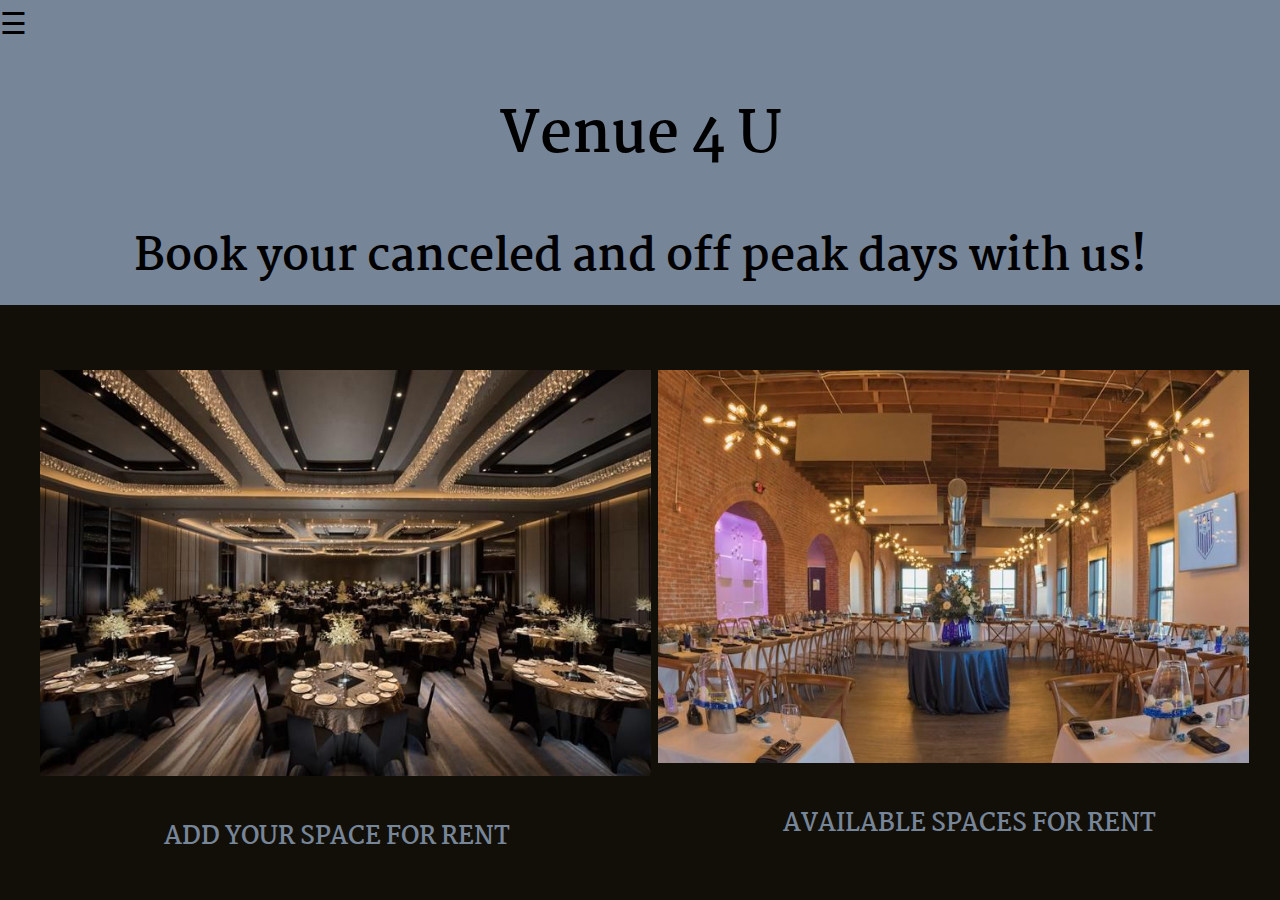
<file: index.html>
<!DOCTYPE html>
<html>
  <head>
    <meta charset="utf-8" />
    <meta http-equiv="X-UA-Compatible" content="IE=edge" />
    <title>Venue 4 You (Refactored)</title>
    <meta name="viewport" content="width=device-width, initial-scale=1" />
    <link
      href="https://cdn.jsdelivr.net/npm/bootstrap@5.0.0-beta1/dist/css/bootstrap.min.css"
      rel="stylesheet"
      integrity="sha384-giJF6kkoqNQ00vy+HMDP7azOuL0xtbfIcaT9wjKHr8RbDVddVHyTfAAsrekwKmP1"
      crossorigin="anonymous"
    />
    <link rel="preconnect" href="https://fonts.gstatic.com" />
    <link
      href="https://fonts.googleapis.com/css2?family=Martel:wght@800&display=swap"
      rel="stylesheet"
    />

    <link
      rel="stylesheet"
      type="text/css"
      media="screen"
      href="img and css/style.css"
    />
  </head>

  <body>
    <nav>
      <div id="mySidenav" class="sidenav">
        <a href="javascript:void(0)" class="closebtn" onclick="closeNav()"
          >&times;</a
        >
        <a href="index.html">Home</a>
        <a href="form.html">Enter Your Event Space</a>
        <a href="listofspace.html">Look for An Event Space</a>
      </div>

      <!-- hamburger -->
      <span style="font-size: 30px; cursor: pointer" onclick="openNav()"
        >&#9776;</span
      >

      <h1>Venue 4 U</h1>
      <h2>Book your canceled and off peak days with us!</h2>
    </nav>

    <div class="img-container">
      <a href="form.html">
        <img
          class="img1"
          src="img and css/images/home-nav-1.jpg"
          alt="event space with chandelier"
        />
        <h4>Add your space for rent</h4>
      </a>

      <a href="listofspace.html">
        <img
          class="img2"
          src="img and css/images/home-nav-1.jpeg"
          alt="garden themed skylight event space"
        />
        <h4>Available Spaces for Rent</h4>
      </a>
    </div>

    <script
      src="https://cdn.jsdelivr.net/npm/@popperjs/core@2.5.4/dist/umd/popper.min.js"
      integrity="sha384-q2kxQ16AaE6UbzuKqyBE9/u/KzioAlnx2maXQHiDX9d4/zp8Ok3f+M7DPm+Ib6IU"
      crossorigin="anonymous"
    ></script>
    <script
      src="https://cdn.jsdelivr.net/npm/bootstrap@5.0.0-beta1/dist/js/bootstrap.min.js"
      integrity="sha384-pQQkAEnwaBkjpqZ8RU1fF1AKtTcHJwFl3pblpTlHXybJjHpMYo79HY3hIi4NKxyj"
      crossorigin="anonymous"
    ></script>
    <script src="js files/frontendjs.js"></script>
  </body>
</html>
</file>
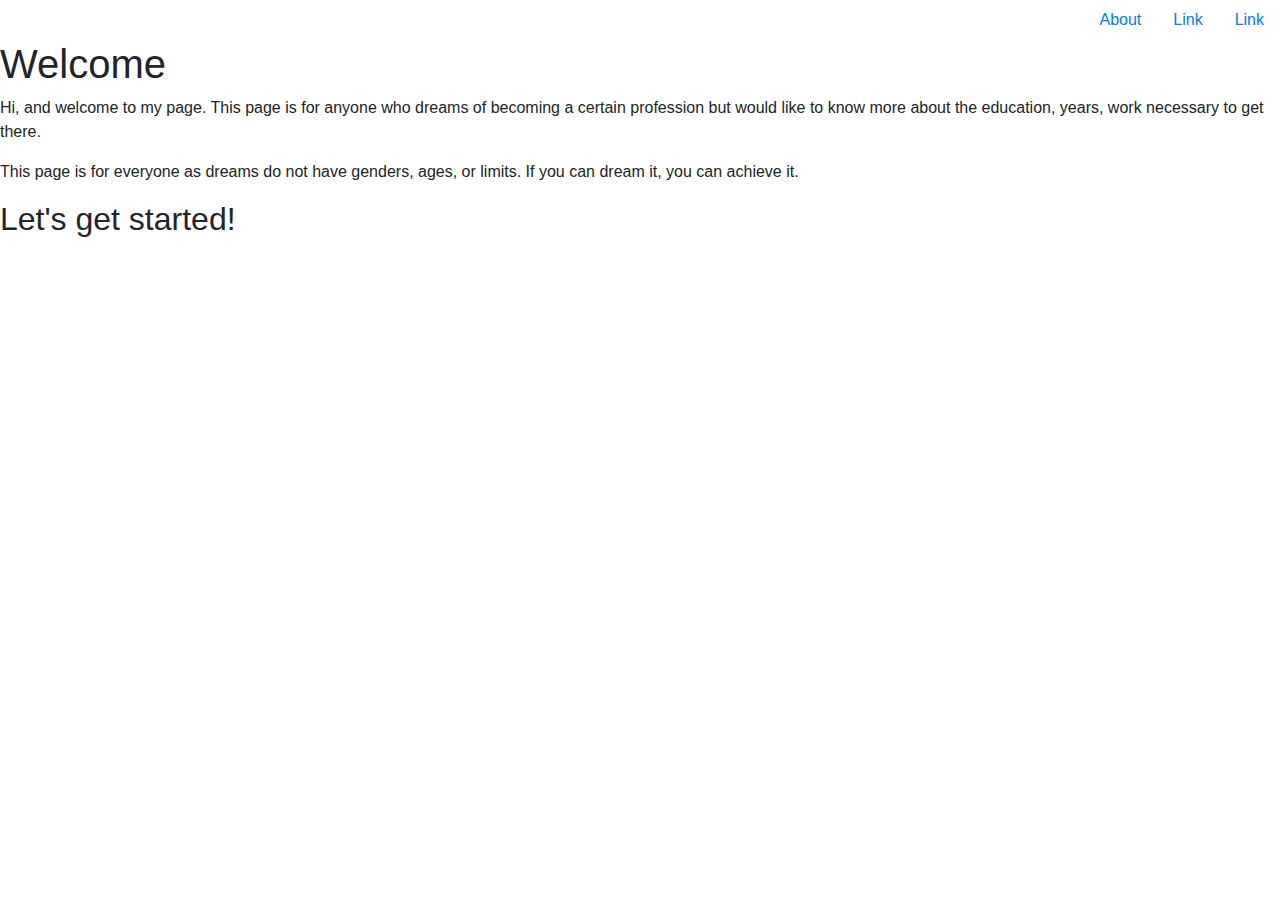
<file: Desktop/code/Dreams Project/index.html>
<!DOCTYPE html>
<html>
  <head>
    <title>Goal Resources</title>
  </head>
  <link
    rel="stylesheet"
    href="https://stackpath.bootstrapcdn.com/bootstrap/4.3.1/css/bootstrap.min.css"
    integrity="sha384-ggOyR0iXCbMQv3Xipma34MD+dH/1fQ784/j6cY/iJTQUOhcWr7x9JvoRxT2MZw1T"
    crossorigin="anonymous"
  />
  <!-- JS -->
  <scrip
    src="https://code.jquery.com/jquery-3.3.1.slim.min.js"
    integrity="sha384-q8i/X+965DzO0rT7abK41JStQIAqVgRVzpbzo5smXKp4YfRvH+8abtTE1Pi6jizo"
    crossorigin="anonymous"
  ></scrip>
  <scrip
    src="https://cdnjs.cloudflare.com/ajax/libs/popper.js/1.14.7/umd/popper.min.js"
    integrity="sha384-UO2eT0CpHqdSJQ6hJty5KVphtPhzWj9WO1clHTMGa3JDZwrnQq4sF86dIHNDz0W1"
    crossorigin="anonymous"
  ></scrip>
  <scrip
    src="https://stackpath.bootstrapcdn.com/bootstrap/4.3.1/js/bootstrap.min.js"
    integrity="sha384-JjSmVgyd0p3pXB1rRibZUAYoIIy6OrQ6VrjIEaFf/nJGzIxFDsf4x0xIM+B07jRM"
    crossorigin="anonymous"
  ></scrip>
  <body>
    <div>
      <ul class="nav justify-content-end">
        <li class="nav-item">
          <a class="nav-link about" href="#">About</a>
        </li>
        <li class="nav-item">
          <a class="nav-link" href="#">Link</a>
        </li>
        <li class="nav-item">
          <a class="nav-link" href="#">Link</a>
        </li>
      </ul>
    </div>
    <h1>Welcome</h1>
    <p>
      Hi, and welcome to my page. This page is for anyone who dreams of becoming
      a certain profession but would like to know more about the education,
      years, work necessary to get there.
    </p>
    <p>
      This page is for everyone as dreams do not have genders, ages, or limits.
      If you can dream it, you can achieve it.
    </p>

    <h2>Let's get started!</h2>

    <script src="javascript/script.js" type="text/javascript"></script>
  </body>
</html>
</file>
<file: img and css/style.css>
body {
  font-family: "Franklin Gothic Medium", "Arial Narrow", Arial, sans-serif;
  font-family: "Martel", serif;
  background-color: #120f08;
  margin: auto 0;
  /* height: 900px; */
}

#mainbody {
  /* border: black solid 3px; */
  background-color: #778599;
  font-family: "Martel", serif;
  /* color: black; */
  padding: 20px 20px;
  /* margin: 20px 20px 20px 33px; */
  /* width: 95%; */
  /* height: 100%;  */
  margin: auto 0;
  /* margin-bottom: 0; */
}

nav {
  background-color: #778599;
  font-family: "Martel", serif;
  width: 100%;
  margin-top: 0;
}

nav h1 {
  color: black;
  font-size: 56px;
  text-align: center;
  font-family: "Martel", serif;
  /* text-decoration: cursive; */
}

h2 {
  text-align: center;
  font-size: 44px;
  margin-top: 20px;
  padding-bottom: 10px;
  font-family: "Martel", serif;
}

h4 {
  text-align: center;
  font-family: "Martel", serif;
  font-size: 24px;
  text-transform: uppercase;
}

/* center images */
.img-container {
  display: flex;
  margin-top: 65px;
  margin-left: 15px;
}

/* center a tag under image */
.img-container a {
  display: inline-block;
  text-decoration: none;
  color: #778599;
}

/* change color of a tag when hovered over */
.img-container a:hover {
  color: #705d8f;
  transform: scale(1.1);
}

.img1 {
  padding-left: 25px;
  padding-right: 15px;
  width: 95%;
}
.img2 {
  padding-right: 15px;
  width: 95%;
}

/* form html styling */
h3 {
  padding-top: 10px;
  font-size: 20px;
  /* text-align: center; */
  font-family: "Martel", serif;
}

p {
  text-align: center;
  font-size: 32px;
  font-family: "Martel", serif;
}

#vendor-email-input {
  width: 60%;
}
#description-input {
  height: 70px;
  width: 100%;
}

hr {
  color: black;
  width: 100%;
  size: 20px;
}

/* map html styling */
#mapid {
  float: right;
  height: 400px;
  width: 45%;
  padding: 20px;
  border: black solid 1px;
  margin: 10px;
  border-radius: 10px;
}

/* #textforlist {
  border: solid black 1px;
  padding: 20px;
  margin: 10px;
  float: left;
  height: 400px;
  width: 40%;
} */

/* .rental {
  padding: 20px 20px;
  height: 300px;
  width: 400px;
  margin: 10px 200px 10px 225px;
} */

/* .venueF {
  padding: 20px 20px;
  height: 300px;
  width: 400px;
  margin: 10px 200px 10px 225px;
  float: left;
} */
input {
  border-radius: 7px;
}

li {
  color: black;
}

#venue-name-input,
#address-input {
  width: 95%;
}

#home-main-nav {
  margin-top: 50px;
}

ul img {
  width: 600px;
  height: 400px;
}

.venuesLocation {
  color: #e0dcce;
}

#stateform {
  padding: 0px 300px 0px 300px;
}

#click-button {
  margin-top: 20px;
  margin-bottom: 30px;
  background-color: #325ea8;
  color: white;
}

.sidenav {
  display: none;
  height: 100%;
  width: 250px;
  position: fixed;
  z-index: 1;
  top: 0;
  left: 0;
  background-color: #515454;
  overflow-x: hidden;
  padding-top: 60px;
}

.sidenav a {
  padding: 8px 8px 8px 32px;
  text-decoration: none;
  font-size: 25px;
  color: #818181;
  display: block;
}

.sidenav a:hover {
  color: #f1f1f1;
}

.sidenav .closebtn {
  position: absolute;
  top: 0;
  right: 25px;
  font-size: 36px;
  margin-left: 50px;
}

@media screen and (max-height: 450px) {
  .sidenav {
    padding-top: 15px;
  }
  .sidenav a {
    font-size: 18px;
  }
}

.main-nav-h2 {
  color: white;
  text-align: center;
  margin-bottom: -60px;
  position: relative;
  z-index: 3;
  font-family: "Martel", serif;
}

@media (min-width: 100px) {
  #img-container {
    display: flex;
    padding-top: 20px;
    padding-left: 10px;
    padding-right: 10px;
  }
}

@media (min-width: 500px) {
  #img-container {
    display: grid;
    grid-template-columns: 2fr 2fr;
    grid-gap: 10px;
  }
}
</file>
